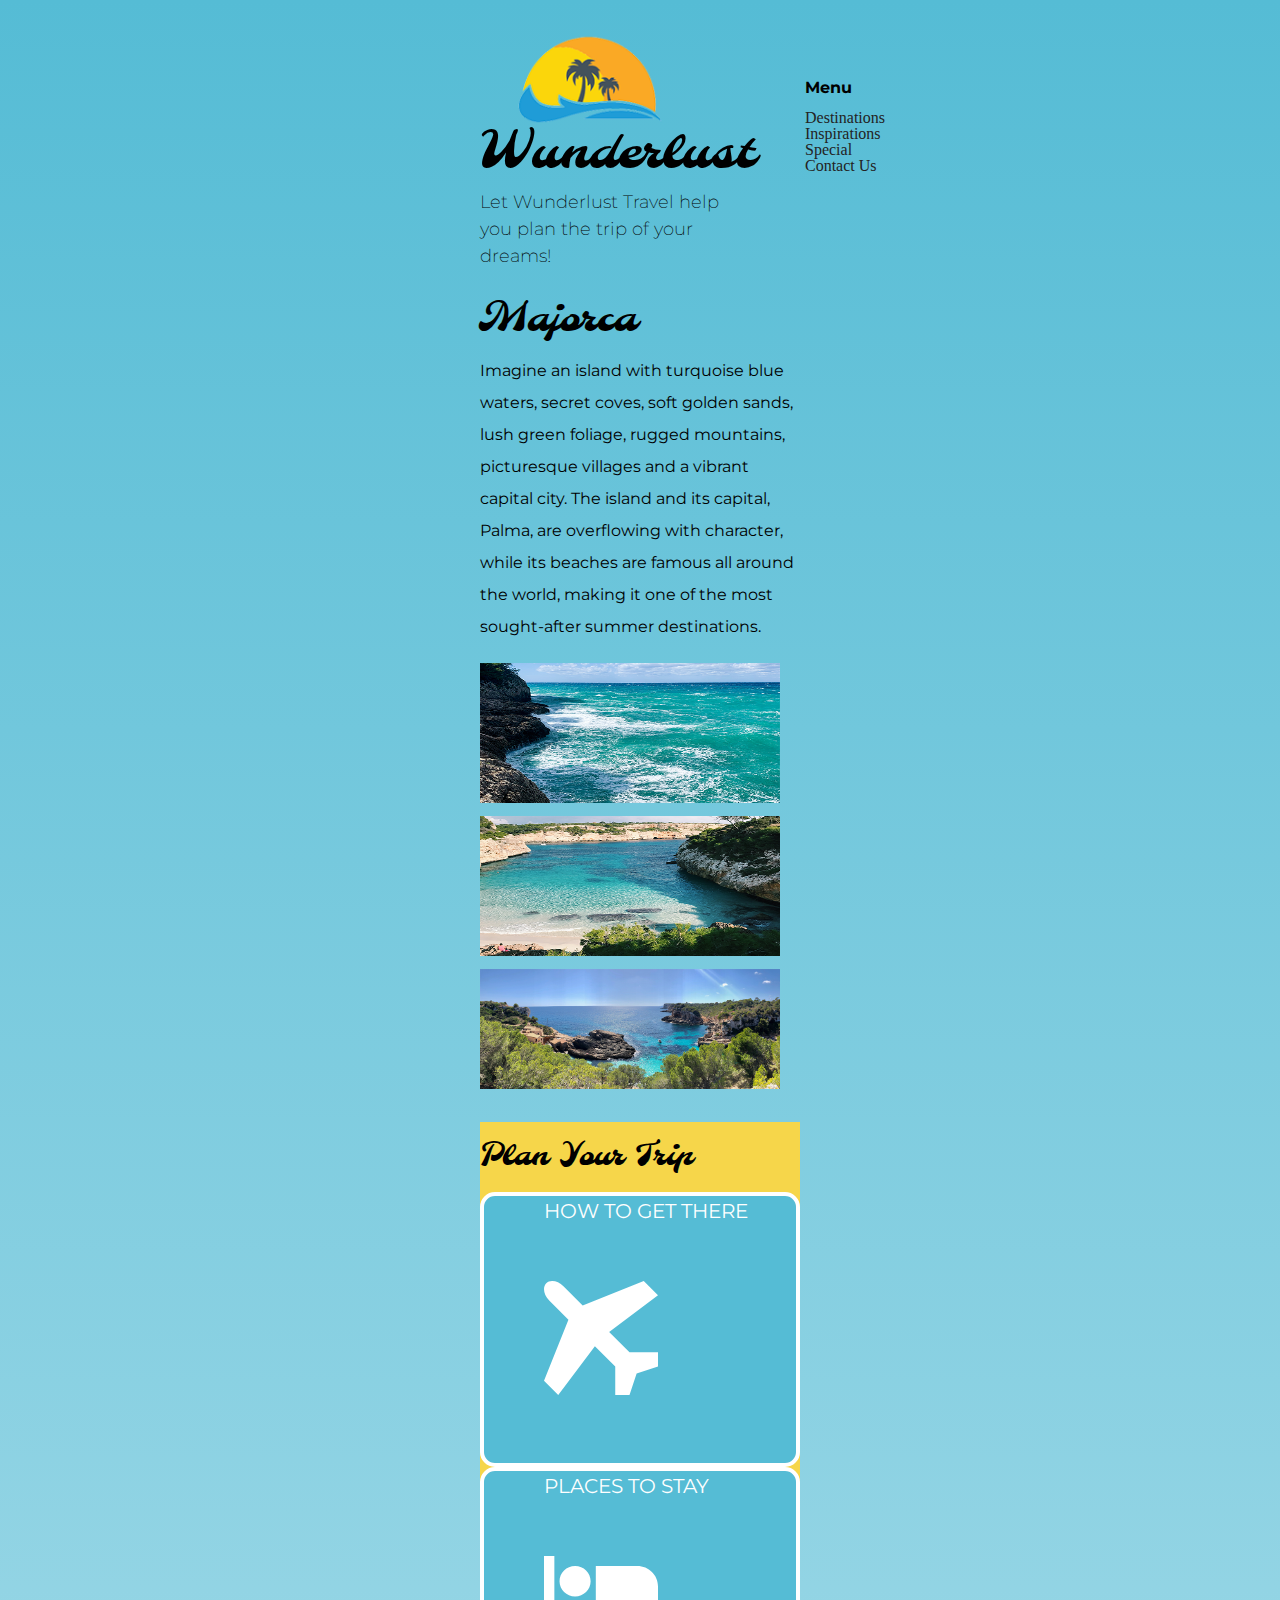
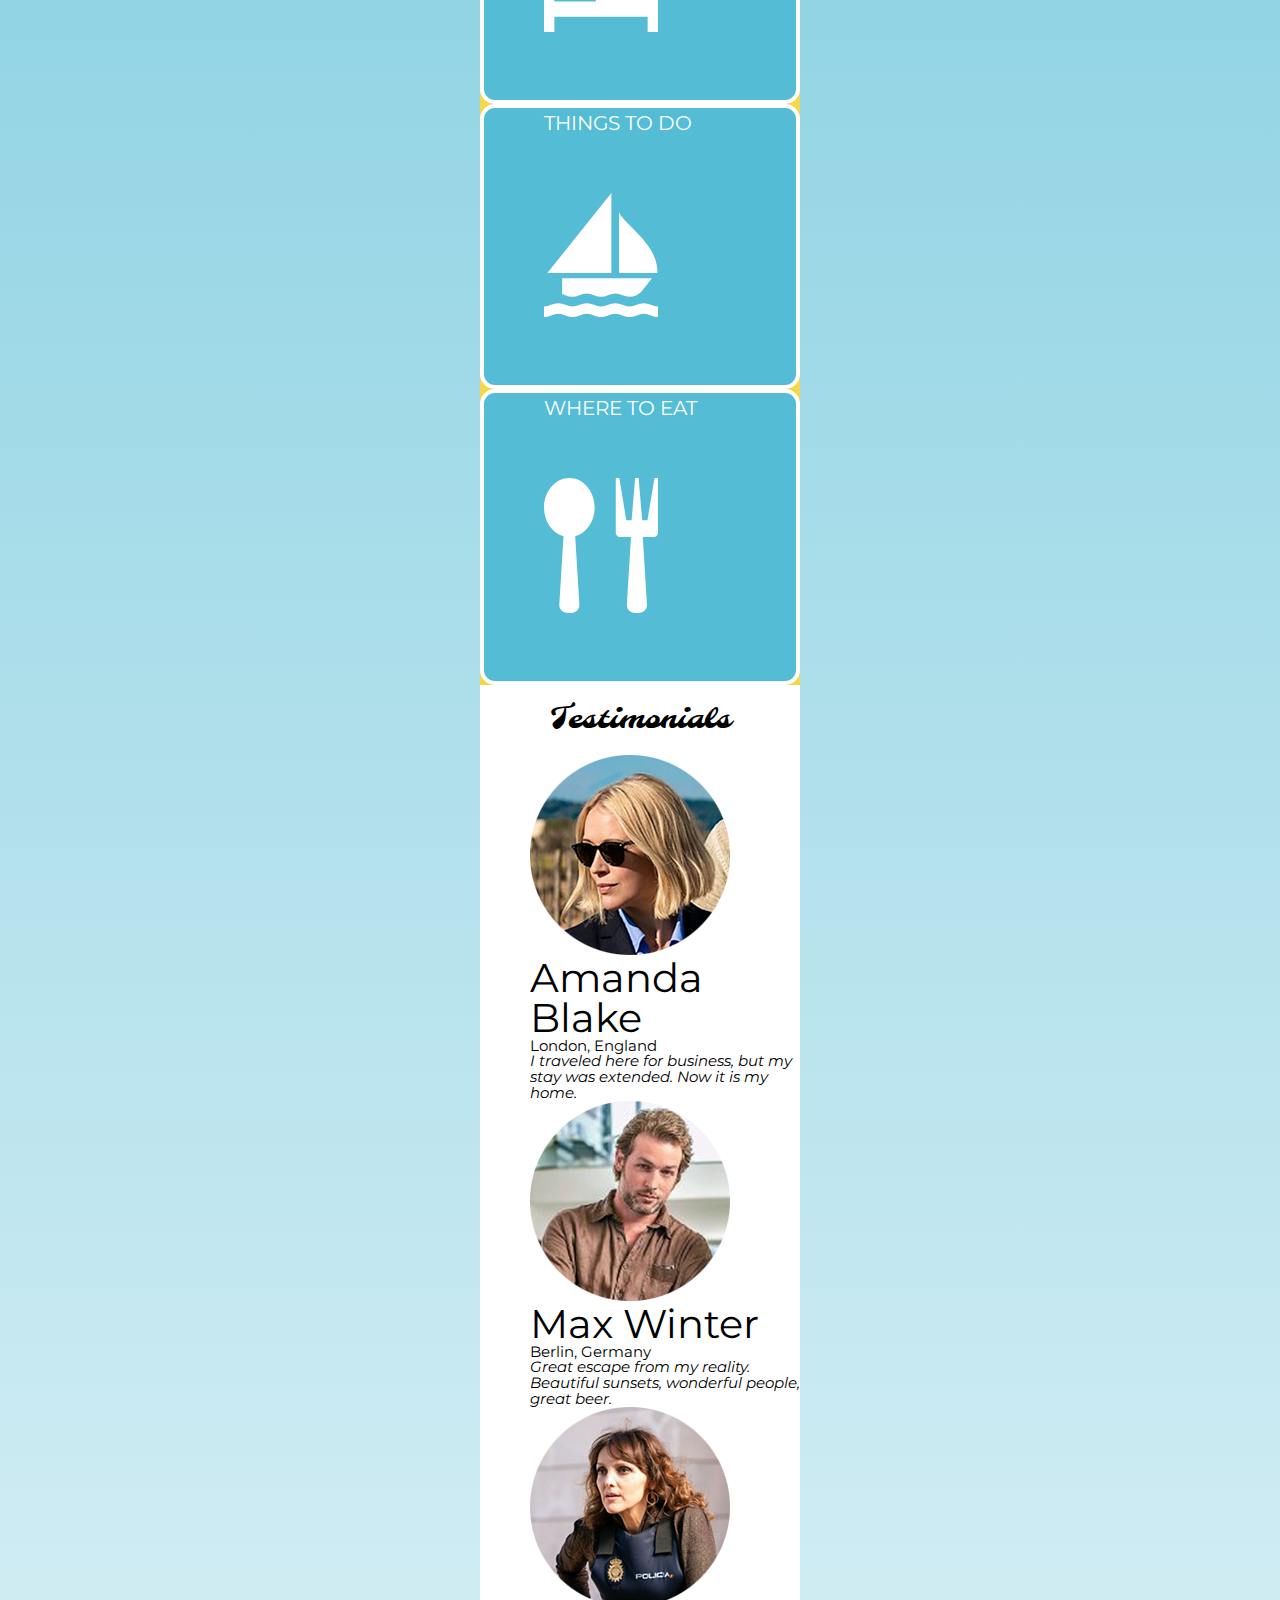
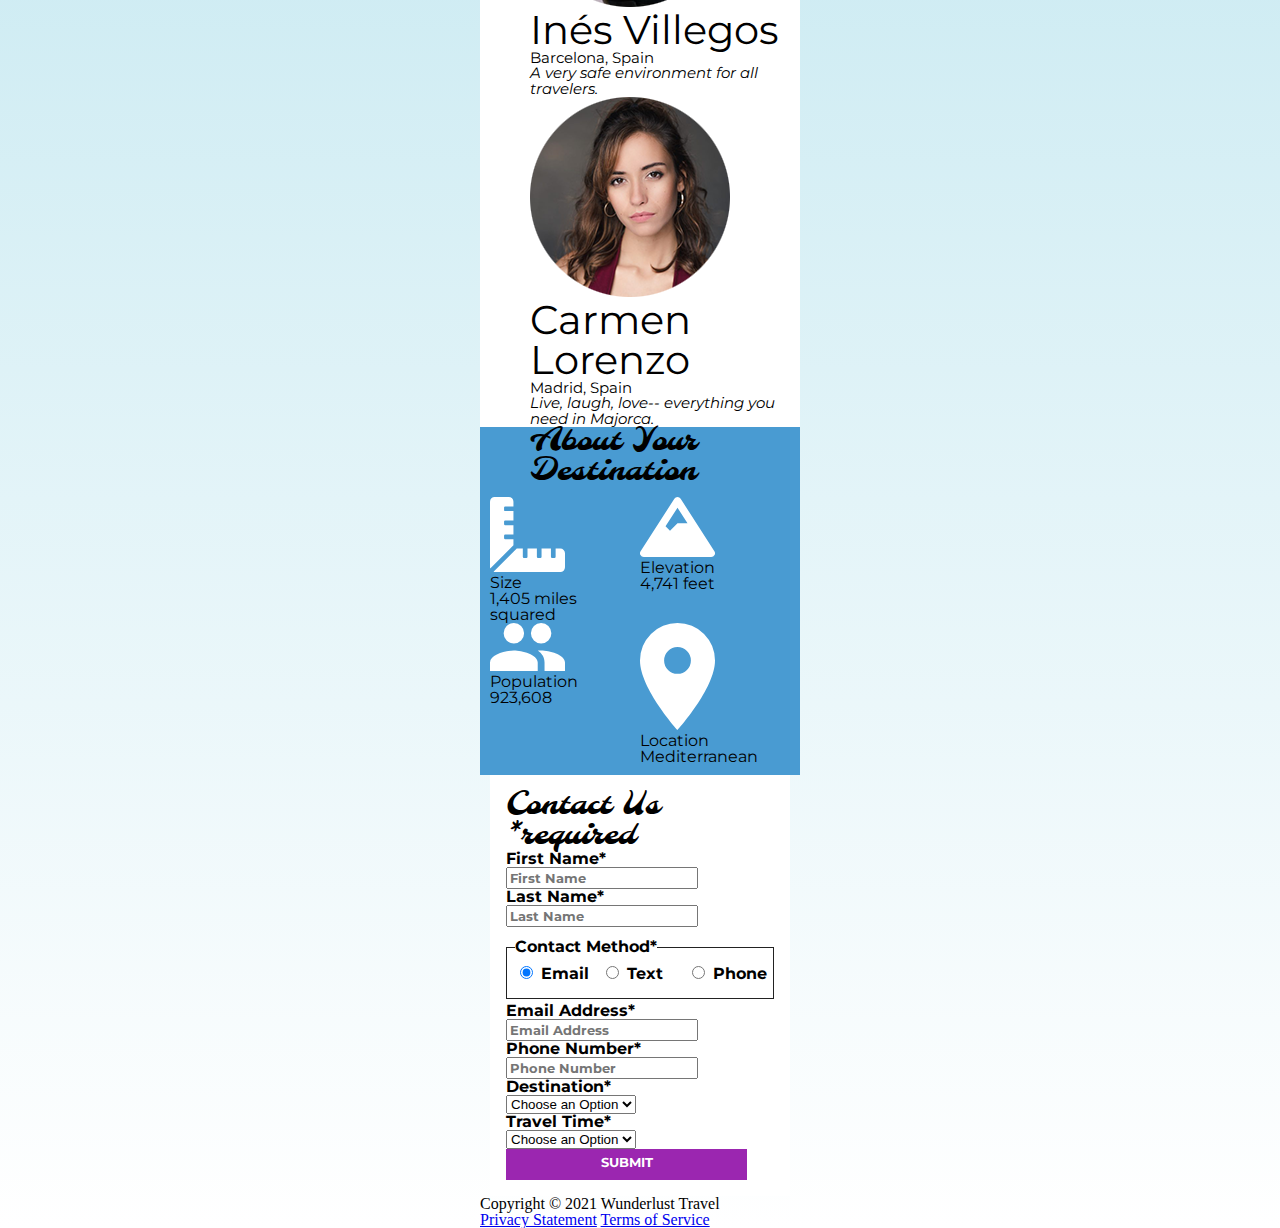
<file: index.html>
<!DOCTYPE html>
<html lang="en">
    <head>
        <meta charset="utf-8">
        <meta name="viewport" content="width=device-width, initial-scale=1">
        <meta name="author" content="Jessica Barnett, Christina Carrasquilla">
        <meta name="description" content="Let Wunderlust Travel take you to beautiful Majorca this year! Majorca is a beautiful island and offers beauty and fun to its visitors">
        <meta name="keywords" content="travel, majorca, beach, island, vacation, destination, getaway, restaurants in majorca, entertainment in majorca, testimonials from visitors">
        <title>Wunderlust Travel</title>
        <meta name="robots" content="index,follow">
        <link rel="stylesheet" href="/styles.css">

        <!-- ~~~~~~~~~~ TWITTER CARD TAGS ~~~~~~~~~~ -->
        <meta name="twitter:card" content="summary_large_image">
        <meta name="twitter:site" content="@wunderlusttravel">
        <meta name="twitter:creator" content="@wunderlusttravel">
        <meta name="twitter:title" content="Wunderlust Travel: Majorca">
        <meta name="twitter:description" content="Let Wunderlust Travel take you to beautiful Majorca this year! Majorca is a beautiful island and offers beauty and fun to its visitors">
        <meta name="twitter:image" content="https://wunderlusttravel.com/images/majorca-cove.png">

        <!-- ~~~~~~~~~~ OPEN GRAPH META TAGS ~~~~~~~~~~ -->
        <meta property="og:title" content="See Majorca with Wunderlust Travel">
        <meta property="og:type" content="website">
        <meta property="og:image" content="https://wunderlusttravel.com/images/majorca-cove.png">
        <meta property="og:url" content="https://wunderlusttravel.com/majorca">
        <meta property="og:description" content="Let Wunderlust Travel take you to beautiful Majorca this year! Majorca is a beautiful island and offers beauty and fun to its visitors">
        <!-- ~~~~~~~~~~FAVICON ~~~~~~~~~~ -->
        <link rel="shortcut icon" href="images/favicon.png">

        <!-- ~~~~~~~~~~ GOOGLE FONTS ~~~~~~~~~~ -->
        <link rel="preconnect" href="https://fonts.googleapis.com">
        <link rel="preconnect" href="https://fonts.gstatic.com" crossorigin>
        <link href="https://fonts.googleapis.com/css2?family=Molle:ital@1&family=Montserrat:wght@400;600&display=swap" rel="stylesheet">
        <link href="styles.css" rel="stylesheet">
    </head>
    <body>
        <a id="skip" href="#main-content">Skip to Main Content</a>
        <!-- styling skip links: https://webaim.org/techniques/css/invisiblecontent/ -->
        <header>
            <a href="index.html" id="logo"><img src="images/logo.png" alt="The Wunderlust logo shows blue waves and the outline of two palm trees against an orange sun"></a>
            <h1>Wunderlust</h1>
			<p>Let Wunderlust Travel help you plan the trip of your dreams!</p>			
            <nav>
                <div id="menu-toggle">
                    <!-- responsive menu code from (with changes made to match mockups): https://css-tricks.com/three-css-alternatives-to-javascript-navigation/ -->
                    <h2 class="sr-only">Main Navigation</h2>
                    <!-- hidden but accessible headings from: https://webaim.org/techniques/css/invisiblecontent/ -->
                    <input name="toggle" id="toggle" type="checkbox">
                    <label for="toggle">Menu</label>
                    <ul>
                        <li class="active"><a href="#">Destinations</a></li>
                        <li><a href="#">Inspirations</a></li>
                        <li><a href="#">Special</a></li>
                        <li><a href="#">Contact Us</a></li>
                    </ul>
                </div>
            </nav>
        </header>
        <main id="main-content">
            <article>
                <div id="intro">  
                    <h2>Majorca</h2>
                    <p>Imagine an island with turquoise blue waters, secret coves, soft golden sands, lush green foliage, rugged mountains, picturesque villages and a vibrant capital city. The island and its capital, Palma, are overflowing with character, while its beaches are famous all around the world, making it one of the most sought-after summer destinations.</p>
                    <div id="img-grid">
                        <img src="images/majorca-waves.png" alt="Turquoise blue waters with white wave caps crashing against a rock cliff">
                        <img src="images/majorca-beach.png" alt="A calm cove with turquoise waters calmly lapping at a light sand beach">
                        <picture>
                            <source srcset="images/majorca-cove-small.png"
                                media="(max-width: 500px)">
                            <img src="images/majorca-cove.png" alt="Deep blue water leading to the horizon with the island and trees in the foreground">
                        </picture>
                    </div>
                </div>  
                <section id="plan">
                    <h3>Plan Your Trip</h3>
                    <div>
                        <section>
                            <h4>How to Get There</h4>
                            <a href="#" title="Search for flights">
                                <img src="images/get.svg" alt="airplane icon">
                            </a>
                        </section>      
                        <section>
                            <h4>Places to Stay</h4>
                            <a href="#" title="Search for hotels">
                                <img src="images/stay.svg" alt="bed icon">
                            </a>
                        </section>
                        <section>
                            <h4>Things to Do</h4>
                            <a href="#" title="Search for Activities">
                                <img src="images/do.svg" alt="sailboat icon">
                            </a>                     
                        </section>    
                        <section>
                            <h4>Where to Eat</h4>
                            <a href="#" title="Search for Restaurants">
                                <img src="images/eat.svg" alt="fork and spoon icon">                         
                            </a>
                        </section>
                    </div>   
                </section>
                <section id="testimonials">
                    <h3>Testimonials</h3>
                    <div>
                        <section>
                            <img src="images/miranda-blake.png" alt="Miranda Blake has a blonde bob and is wearing dark sunglasses">
                            <h4>Amanda Blake</h4>
                            <p>London, England</p>
                            <q>I traveled here for business, but my stay was extended. Now it is my home.</q>
                        </section>
                        <section>
                            <img src="images/max-winter.png" alt="Max Winter has dark blonde hair and a trimmed beard and mustache">
                            <h4>Max Winter</h4>
                            <p>Berlin, Germany</p>
                            <q>Great escape from my reality. Beautiful sunsets, wonderful people, great beer.</q>
                        </section>
                        <section>
                            <img src="images/ines-villegoes.png" alt="Ines Villegos has shoulder-length, wavy, brown hair and is wearing a brown sweater"> 
                            <h4>Inés Villegos</h4> 
                            <p>Barcelona, Spain</p>
                            <q>A very safe environment for all travelers.</q>
                        </section>
                        <section>
                            <img src="images/carmen-lorenzo.png" alt="Carmen Lorenzo has long, dark brown hair and is wearing gold hoop earrings">
                            <h4>Carmen Lorenzo</h4> 
                            <p>Madrid, Spain</p>
                            <q>Live, laugh, love-- everything you need in Majorca.</q>
                        </section>
                    </div>
                </section>
                <section id="about">
                    <h3>About Your Destination</h3>
                    <div>
                        <section>
                            <img src="images/size.svg" alt="ruler icon">
                            <h4>Size</h4> 
                            <p>1,405 miles squared</p>
                        </section>
                        <section>
                            <img src="images/elevation.svg" alt="mountain icon">
                            <h4>Elevation</h4> 
                            <p>4,741 feet</p>
                        </section>
                        <section>
                            <img src="images/location.svg" alt="location pin icon">
                            <h4>Location</h4> 
                            <p>Mediterranean</p>
                        </section>
                        <section>
                            <img src="images/population.svg" alt="people icon">
                            <h4>Population</h4>
                            <p>923,608</p>
                        </section>
                    </div>  
                </section>
                <section id="contact">
                    <h3>Contact Us <span class="form-required">*required</span></h3>
                    <form method="post" action="https://wp.zybooks.com/form-viewer.php">
                        <div id="names">
                            <label for="fName">First Name<span class="required">*</span></label>
                            <input type="text" name="fName" id="fName" autocomplete="given-name" placeholder="First Name" required>
                            <!-- custom input styles from https://moderncss.dev/custom-css-styles-for-form-inputs-and-textareas/ -->
                            <label for="lName">Last Name<span class="required">*</span></label>
                            <input type="text" name="lName" id="lName" autocomplete="family-name" placeholder="Last Name" required>
                        </div>
                        <div id="nums">
                            <fieldset>
                                <legend>Contact Method<span class="required">*</span></legend>
                                <!-- custom radio button styles from https://moderncss.dev/pure-css-custom-styled-radio-buttons/ -->
                                <label for="prefEmail">
                                    <span class="radio-input">
                                        <input type="radio" name="contactPref" id="prefEmail" required checked>
                                        <span class="radio-control"></span>
                                    </span>
                                    <span class="radio-label">Email</span>
                                </label>
                                <label for="prefText">
                                    <span class="radio-input">
                                        <input type="radio" name="contactPref" id="prefText">
                                        <span class="radio-control"></span>
                                    </span>
                                    <span class="radio-label">Text</span>
                                </label>
                                <label for="prefPhone">
                                    <span class="radio-input">
                                        <input type="radio" name="contactPref" id="prefPhone">
                                        <span class="radio-control"></span>
                                    </span>
                                    <span class="radio-label">Phone</span>
                                </label>
                            </fieldset>
                            <label for="email">Email Address<span class="required">*</span></label>
                            <input type="email" name="email" id="email" autocomplete="email" placeholder="Email Address" required>
                            <label for="phone">Phone Number<span class="required">*</span></label>
                            <input type="tel" name="phone" id="phone" autocomplete="tel" placeholder="Phone Number" required>
                        </div>
                        <div id="selects">
                            <!-- custom select styles from: https://moderncss.dev/custom-select-styles-with-pure-css/ -->
                            <label for="destination">Destination<span class="required">*</span></label>
                            <div class="custom-select">
                                <select name="destination" id="destination" required>
                                    <option value="" disabled selected>Choose an Option</option>
                                    <option value="barcelona">Barcelona</option>
                                    <option value="granada">Granada</option>
                                    <option value="ibiza">Ibiza</option>
                                    <option value="madrid">Madrid</option>
                                    <option value="majora">Majora</option>
                                    <option value="seville">Seville</option>
                                    <option value="tenerife">Tenerife</option>
                                    <option value="valencia">Valencia</option>
                                </select>
                                <span class="focus"></span>
                            </div>  
                            <label for="travelTime">Travel Time<span class="required">*</span></label>
                            <div class="custom-select">
                                <select name="travelTime" id="travelTime" required>
                                    <option value="" disabled selected>Choose an Option</option>
                                    <option value="fall">Fall</option>
                                    <option value="winter">Winter</option>
                                    <option value="spring">Spring</option>
                                    <option value="summer">Summer</option>
                                    <option value="flexible">Flexible</option>
                                </select>
                                <span class="focus"></span>
                            </div> 
                            <input type="submit" name="mySubmit" id="mySubmit" value="Submit">
                        </div>
                    </form>
                </section>
            </article>
        </main>
        <footer>
            <p>Copyright &copy; 2021 Wunderlust Travel</p>
            <a href="#">Privacy Statement</a>
            <a href="#">Terms of Service</a>
        </footer>
    </body>
</html>
</file>
<file: styles.css>
/*Edmundo Mendez*/

html, body, div, span, applet, object, iframe,
h1, h2, h3, h4, h5, h6, p, blockquote, pre,
a, abbr, acronym, address, big, cite, code,
del, dfn, em, img, ins, kbd, q, s, samp,
small, strike, strong, sub, sup, tt, var,
b, u, i, center,
dl, dt, dd, ol, ul, li,
fieldset, form, label, legend,
table, caption, tbody, tfoot, thead, tr, th, td,
article, aside, canvas, details, embed, 
figure, figcaption, footer, header, hgroup, 
menu, nav, output, ruby, section, summary,
time, mark, audio, video {
	margin: 0;
	padding: 0;
	border: 0;
	font-size: 100%;
	font: inherit;
	vertical-align: baseline;
}
/* HTML5 display-role reset for older browsers */
article, aside, details, figcaption, figure, 
footer, header, hgroup, menu, nav, section {
	display: block;
}
body {
	line-height: 1;
}
ol, ul {
	list-style: none;
}
blockquote, q {
	quotes: none;
}
blockquote:before, blockquote:after,
q:before, q:after {
	content: '';
	content: none;
}
table {
	border-collapse: collapse;
	border-spacing: 0;
}

/*Main Styles*/

/*Fonts*/
@import url('https://fonts.googleapis.com/css2?family=Molle&family=Montserrat:ital,wght@0,400;0,700;1,400&display=swap');

/*CSS Variables*/
:root{
    --yellow: #F6D64A;
    --teal: #55BCD5;
    --purple: #9B26B0;
    --blue: #499BD2;
    --darkgray: #222222;
    --lightgray: #EAEAEA;
    --white: #FFFFFF;
    --black: #000000;
	--montserrat: 'Montserrat', san-serif;
	--molle: 'Molle', serif;
}

/*Global Styles*/
* {
	box-sizing: border-box;
	line-height: 1.35 em;
}


body {
	margin: 0 auto;
	padding-top: 30px;
	width: 320px;
	background-image: linear-gradient(to bottom, var(--teal), var(--white));
}

#skip {
  position: absolute;
  left: -10000px;
  top: auto;
  width: 1px;
  height: 1px;
  overflow: hidden;
}

/*Header styling*/
header {
	width: 80%;
	display: grid;
	grid-template-columns: 1fr 1fr;
	grid-template-rows: auto;
}

header img {
	width: 80%;
}

header h1 {
	font-family: var(--molle);
	font-size: 50px;
	grid-column: 1;
	grid-row: 2;
	padding-bottom: 10px;
}

header p {
	font-family: var(--montserrat);
	font-size: large;
	font-weight: 200;
	grid-column: 1;
	grid-row: 3;
	padding-bottom: 30px;
	line-height: 1.5em;

}

/*Nav Styling*/

header nav {
	grid-column: 2;
	grid-row: 1;
}

#menu-toggle{
	display: block;
	position: relative;
	top: 50px;
	left: 50px;  
	z-index: 1;
}

#menu-toggle a {
	text-decoration: none;
	color: #232323;
	-webkit-transition: color 0.3s ease;
	-o-transition: color 0.3s ease;
	transition: color 0.3s ease;
  }

  #menu-toggle input {
	display: block;
	width: 30px;
	height: 30px;
	position: absolute;
	top: -7px;
	left: -5px;  
	padding: 0;
	cursor: pointer;  
	opacity: 0; /* hide this */
	z-index: 2; /* and place it over the hamburger */  
	-webkit-touch-callout: none;
  }

#menu-toggle label {
	position: relative;
	display: block;
	width: 30px;
	height: 30px;
}

#menu-toggle label span {
	display: none;
}

#menu-toggle label div {
	display: block;
	width: 30px;
	height: 2px;
	margin-bottom: 6px;
	position: relative;
	background: #cdcdcd;
	border-radius: 3px;  
	z-index: 1;  
	-webkit-transform-origin: 4px 0px;  
		-ms-transform-origin: 4px 0px;  
			transform-origin: 4px 0px;
	-webkit-transition: all 0.3s ease;
	-o-transition: all 0.3s ease;
	transition: all 0.3s ease;
  }



.sr-only {
	position: absolute;
	left: -10000px;
	top: auto;
	width: 1px;
	height: 1px;
	overflow: hidden;
  }


/*Main Content Styling*/
/*Intro Styling*/
#intro h2 {
	font-family: var(--molle);
	font-size: 40px;
	padding-bottom: 15px;
}

#intro p {
	font-family: var(--montserrat);
	line-height: 2em;
	padding-bottom: 20px;
}

#intro img {
	width: 300px;
	height: 150px;
	padding-bottom: 10px;
}

#intro picture img {
	width: 300px;
	height: 150px;
	object-fit: fill;
	padding-bottom: 30px;
}

/*Plan Your Trip Styling*/

#plan {
	background-color: var(--yellow);
	
}


#plan h3 {
	font-family: var(--molle);
	font-size: 30px;
	padding-top: 20px;
	padding-bottom: 20px;
	margin: 0 auto;
}

#plan h4 {
	font-family: var(--montserrat);
	font-size: 20px;
	color: var(--white);
	text-transform: uppercase;
	padding-left: 60px;
}

#plan img {
	padding: 60px;
	width: 75%;
}

#plan section {
	background-color: var(--teal);
	display: grid;
	grid-column: 1;
	align-items: center;
	margin: 0 auto;
	block-size: 50x;
	border-radius: 15px;
	padding-top: 5px;
	padding-bottom: 5px;
	border: 4px;
	border-style: solid;
	border-color: var(--white);
}

/*Testimonials stying*/

#testimonials {
	background-color: var(--white);
	display: grid;
	grid-template-columns: 1fr;
}

#testimonials div {
	display: grid;
	grid-template-columns: 1fr;
	padding-left: 50px;
}


#testimonials h3 {
	font-family: var(--molle);
	font-size: 30px;
	padding-top: 20px;
	padding-bottom: 20px;
	margin: 0 auto;
}

#testimonials h4 {
	font-family: var(--montserrat);
	font-size: 40px;
	justify-content: center;
}

#testimonials p {
	font-family: var(--montserrat);
	font-size: 15px;
	justify-content: center;
}

#testimonials q {
	font-family: var(--montserrat);
	font-size: 15px;
	font-style: italic;
	align-items: center;
}

/*About*/

#about {
	background-color: var(--blue);
	margin: 0;
} 

#about div {
	display: grid;
	grid-template-columns: 1fr 1fr;
	grid-template-rows: auto;
	padding: 10px;
}

#about h3 {
	font-family: var(--molle);
	font-size: 30px;
	padding-left: 50px;
}

#about img {
	width: 75px;
}

#about section:nth-child(1) {
	grid-column: 1;
	grid-row: 1;
}

#about section:nth-child(2) {
	grid-column: 2;
	grid-row: 1;

}

#about section:nth-child(3) {
	grid-column: 1;
	grid-row: 2;

}

#about section:nth-child(3) {
	grid-column: 2;
	grid-row: 2;

}

#about h4, #about p{
	font-family: var(--montserrat);
}

/*Contact Styling*/

#contact {
	display: block;
	width: 300px;
	margin: 0 auto;
	padding: 1em;
	background-color: var(--white);
}

#contact h3 {
	font-family: var(--molle);
	font-size: 30px;
}

input, label, fieldset {
	display: inline-block;
	color: var(--black);
	font-family: var(--montserrat);
	font-weight: bold;
}

fieldset{
	border: 1px solid #222;
	padding: 0.5em 0 1em 0.5em;
	margin: 0.75em 0 0.25em 0;
	width: 100%;
	display: grid;
	grid-template-columns: 2fr 2fr 2fr;
}

input[type=submit]{
	padding: 0.75em;
	width: 90%;
	height: auto;
	margin: 0 auto;
	padding-top: 5px;
	color: var(--white);
	background-color: var(--purple);
	border: none;
	font-family: var(--montserrat);
	text-transform: uppercase;
}

textarea{
	width: 100%;
	height: 5em;
	margin-bottom: 1em;
}


Medium Screen
@media screen and (min-width: 768px) {
	body {
		width: 2000px;
	}	
	
	header {
		width: 100%;
	}
}

/*Large Screen
@media screen and (min-width: 1920px) {
	body {
		width: 768px;
	}		
} */
</file>
